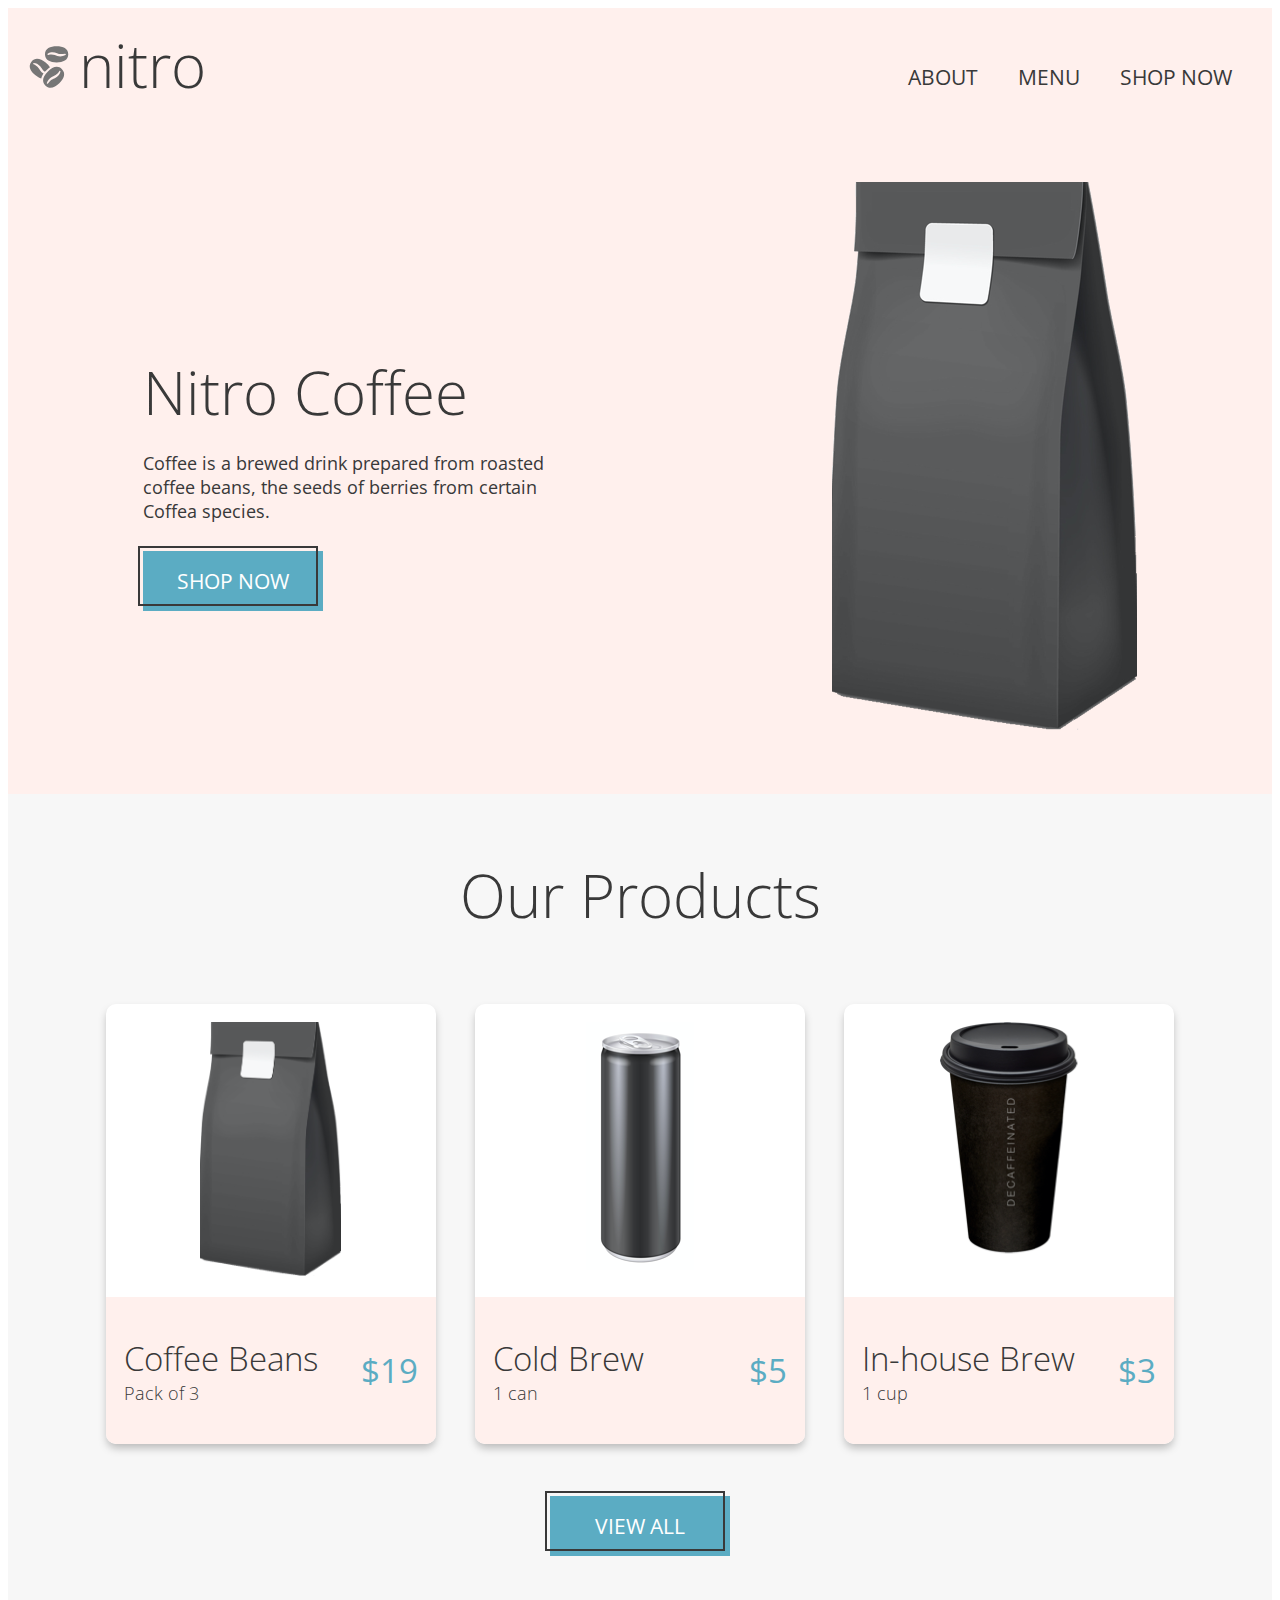
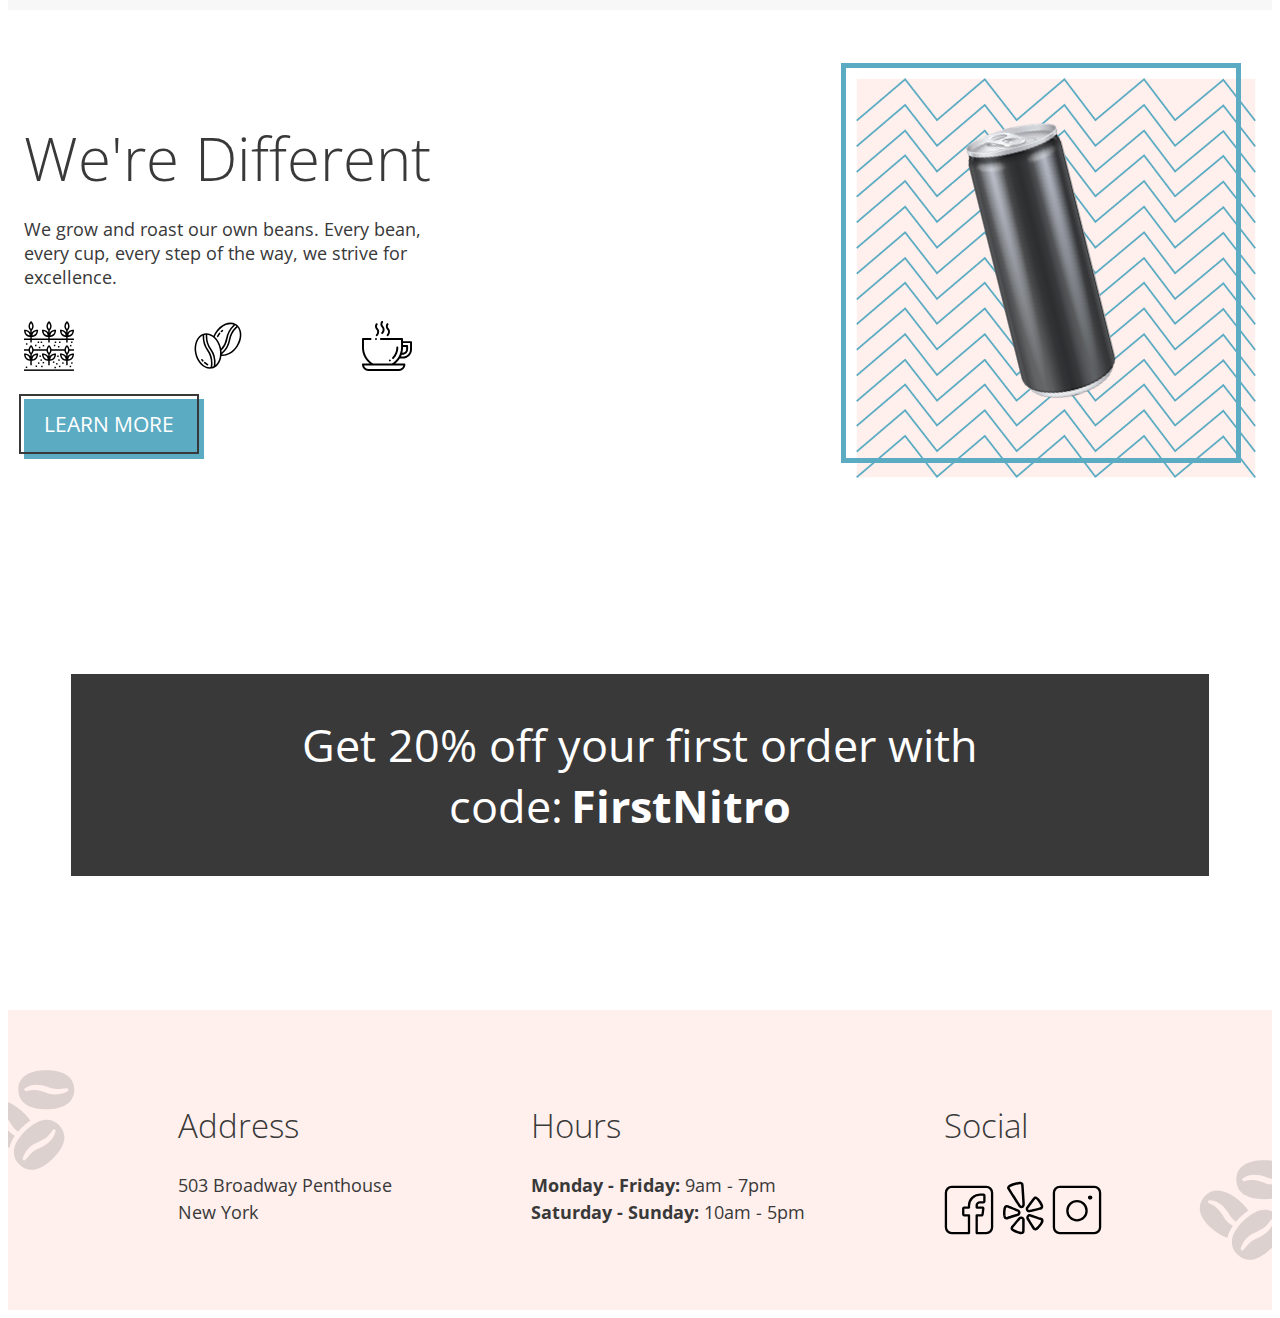
<file: index.html>
<!DOCTYPE html>
<html lang="en">
  <head>
    <meta charset="UTF-8" />
    <meta name="viewport" content="width=device-width, initial-scale=1.0" />
    <link rel="preconnect" href="https://fonts.googleapis.com" />
    <link rel="preconnect" href="https://fonts.gstatic.com" crossorigin />
    <link
      href="https://fonts.googleapis.com/css2?family=Open+Sans:ital,wght@0,300;0,400;0,700;1,400&display=swap"
      rel="stylesheet" />
    <link rel="stylesheet" href="css/global.css" />
    <link rel="stylesheet" href="css/landing.css" />
    <title>Coffee Shop - Home</title>
  </head>
  <body>
    <div class="site-container">
      <header class="header">
        <div class="header__branding">
          <div>
            <a class="header__link" href="#"
              ><img
                class="header__logo"
                src="./assets/logos/coffee-beans-logo-and-footer.svg"
                alt="coffee bean logo"
            /></a>
          </div>
          <div>
            <a class="header__link" href="#"
              ><h2 class="header__title">nitro</h2></a
            >
          </div>
        </div>

        <nav class="nav">
          <ul class="nav__list">
            <li class="nav__item">
              <a class="nav__link" href="#">ABOUT</a>
            </li>
            <li class="nav__item">
              <a class="nav__link" href="./pages/menu.html">MENU</a>
            </li>
            <li class="nav__item">
              <a class="nav__link" href="./pages/menu.html">SHOP NOW</a>
            </li>
          </ul>
        </nav>
      </header>

      <main>
        <section class="hero">
          <div class="hero__desc">
            <h1 class="hero__title">Nitro Coffee</h1>
            <p class="hero__text">
              Coffee is a brewed drink prepared from roasted coffee beans, the
              seeds of berries from certain Coffea species.
            </p>
            <div class="button__group button__group--left">
              <div class="button__container">
                <button class="button button__shop-now:before">SHOP NOW</button>
              </div>
              <div class="button--accent"></div>
            </div>
          </div>
          <div class="hero__graphics">
            <img
              class="hero__image"
              src="./assets/images/coffeebeans-hero.png"
              alt="coffee beans hero image" />
          </div>
        </section>

        <section class="container">
          <h2 class="container__title">Our Products</h2>
          <div class="container__cards">
            <article class="card">
              <img
                class="card__image"
                src="./assets/images/coffeebeans-hero.png"
                alt="coffee beans" />
              <div class="card__details">
                <div class="card__text-group">
                  <h3 class="card__title">Coffee Beans</h3>
                  <p class="card__sub-text">Pack of 3</p>
                </div>
                <p class="card__price">$19</p>
              </div>
            </article>
            <article class="card">
              <img
                class="card__image"
                src="./assets/images/coldbrew.png"
                alt="cold brew" />
              <div class="card__details">
                <div class="card__text-group">
                  <h3 class="card__title">Cold Brew</h3>
                  <p class="card__sub-text">1 can</p>
                </div>
                <p class="card__price">$5</p>
              </div>
            </article>
            <article class="card">
              <img
                class="card__image"
                src="./assets/images/inhousebrew.png"
                alt="in-house brew" />
              <div class="card__details">
                <div class="card__text-group">
                  <h3 class="card__title">In-house Brew</h3>
                  <p class="card__sub-text">1 cup</p>
                </div>
                <p class="card__price">$3</p>
              </div>
            </article>
          </div>

          <div class="button__group">
            <div class="button__container">
              <button class="button">VIEW ALL</button>
            </div>
            <div class="button--accent"></div>
          </div>
        </section>
        <div class="promo__container">
          <section class="promo__group">
            <div class="promo__copy">
              <h2 class="promo__title">We're Different</h2>
              <p class="promo__byline">
                We grow and roast our own beans. Every bean, every cup, every
                step of the way, we strive for excellence.
              </p>
              <div class="promo__image-group">
                <img
                  class="promo__image"
                  src="./assets/images/planting.svg"
                  alt="coffee plants graphic" />
                <img
                  class="promo__image"
                  src="./assets/images/coffee-beans.svg"
                  alt="coffee beans graphic" />
                <img
                  class="promo__image"
                  src="./assets/images/coffee-cup.svg"
                  alt="coffee cup graphic" />
              </div>
              <div class="button__group button__group--left">
                <div class="button__container">
                  <button class="button button__learn-more"></button>
                </div>
              </div>
            </div>

            <div class="promo__graphics-container">
              <div class="promo__graphics">
                <img
                  class="promo__graphics-image"
                  src="./assets/images/tiltedcan.png"
                  alt="tilted can" />
              </div>
            </div>
          </section>

          <div class="banner__container">
            <section class="banner">
              <p class="banner__text">
                Get 20% off your first order with code:<span
                  class="banner__text banner__text--bold"
                  >FirstNitro</span
                >
              </p>
            </section>
          </div>
        </div>
      </main>

      <footer class="footer">
        <div class="footer__images-container">
          <img
            class="footer__images footer__images--left"
            src="./assets/logos/coffee-beans-logo-and-footer.svg" />
        </div>
        <div class="contact__container">
          <section class="contact__address">
            <h3 class="contact__title">Address</h3>
            <p class="contact__text">503 Broadway Penthouse</p>
            <p class="contact__text">New York</p>
          </section>

          <section class="contact__hours">
            <h3 class="contact__title">Hours</h3>
            <p class="contact__text">
              <span class="contact__text contact__text--bold"
                >Monday - Friday:</span
              >
              9am - 7pm
            </p>
            <p class="contact__text">
              <span class="contact__text contact__text--bold"
                >Saturday - Sunday:</span
              >
              10am - 5pm
            </p>
          </section>

          <section class="contact__social">
            <h3 class="contact__title">Social</h3>
            <a href="https://facebook.com"
              ><img
                class="contact__image"
                src="./assets/images/Facebook-Icon.svg"
                alt="facebook"
            /></a>
            <a href="https://yelp.com"
              ><img
                class="contact__image"
                src="./assets/images/Yelp-Icon.svg"
                alt="yelp"
            /></a>
            <a href="https://instagram.com"
              ><img
                class="contact__image"
                src="./assets/images/Instagram-Icon.svg"
                alt="instagram"
            /></a>
          </section>
        </div>
        <div class="footer__images-container">
          <img
            class="footer__images footer__images--right"
            src="./assets/logos/coffee-beans-logo-and-footer.svg" />
        </div>
      </footer>
    </div>
  </body>
</html>
</file>
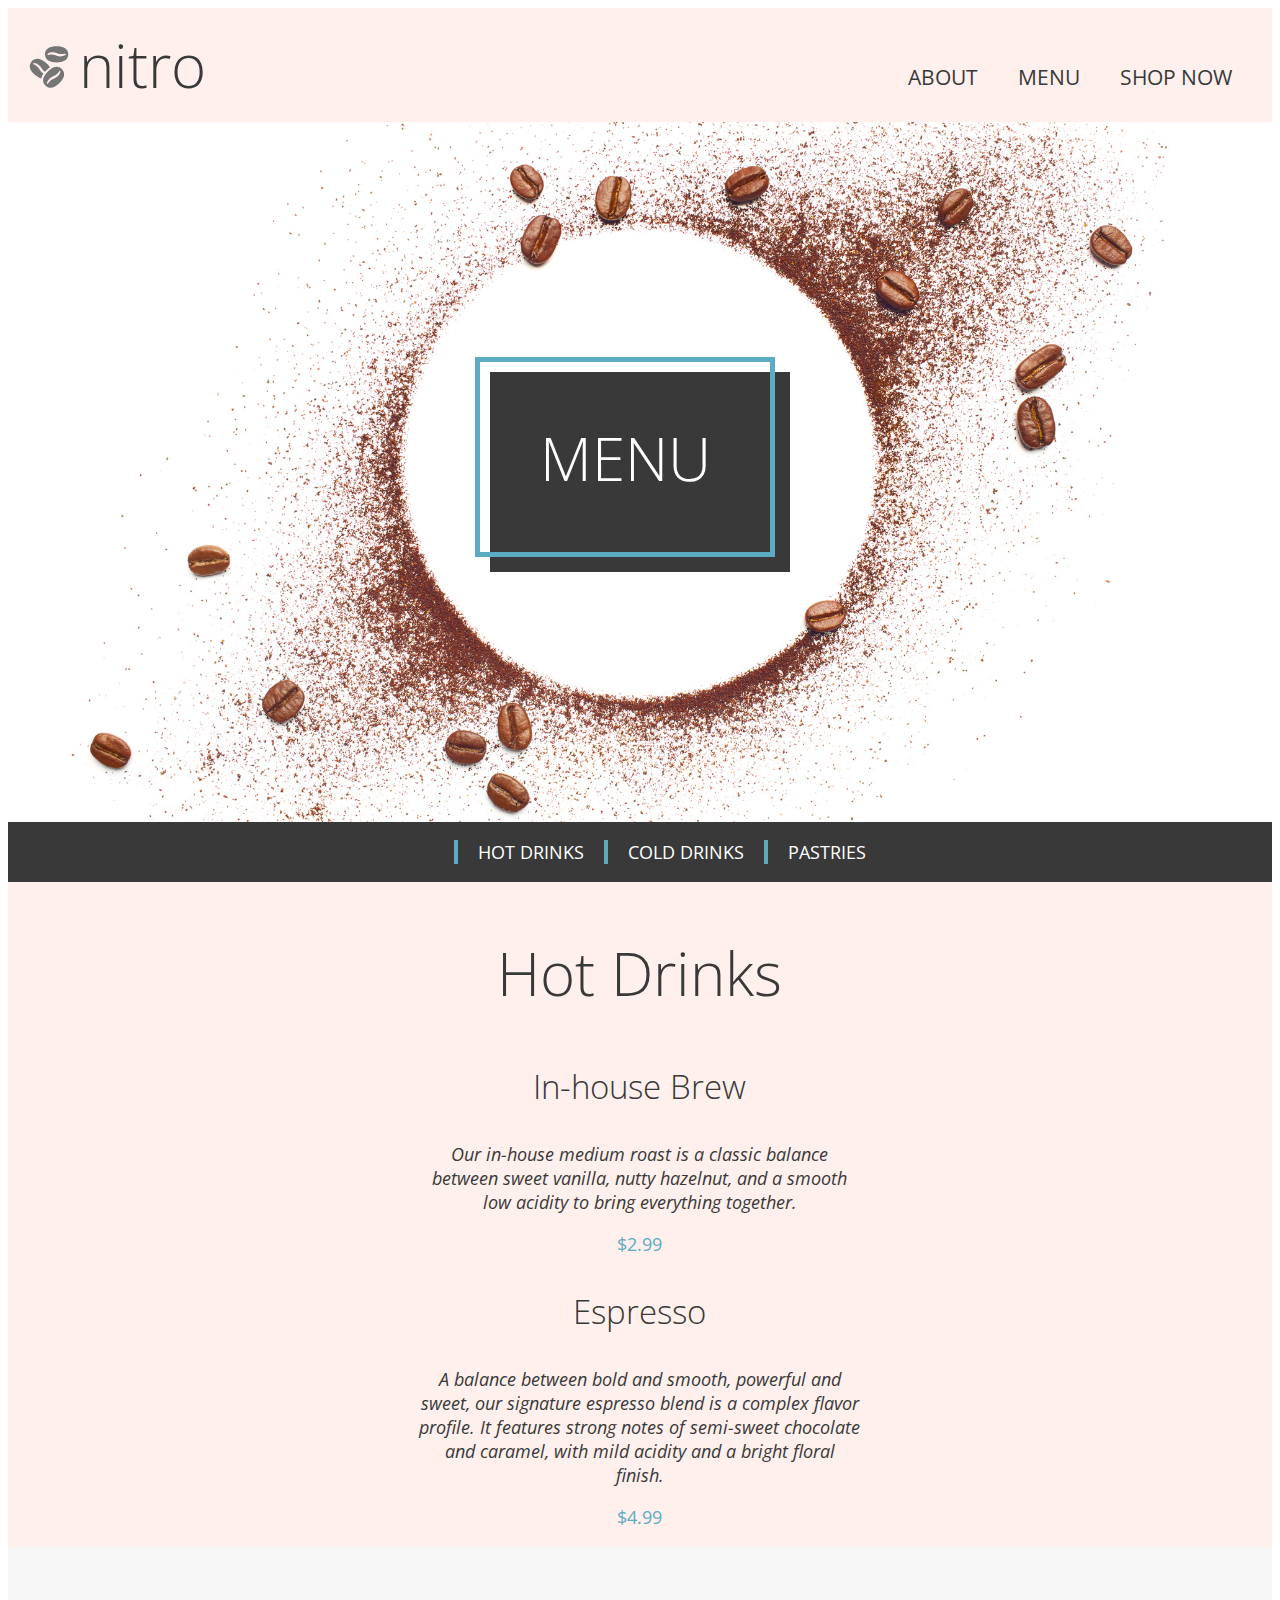
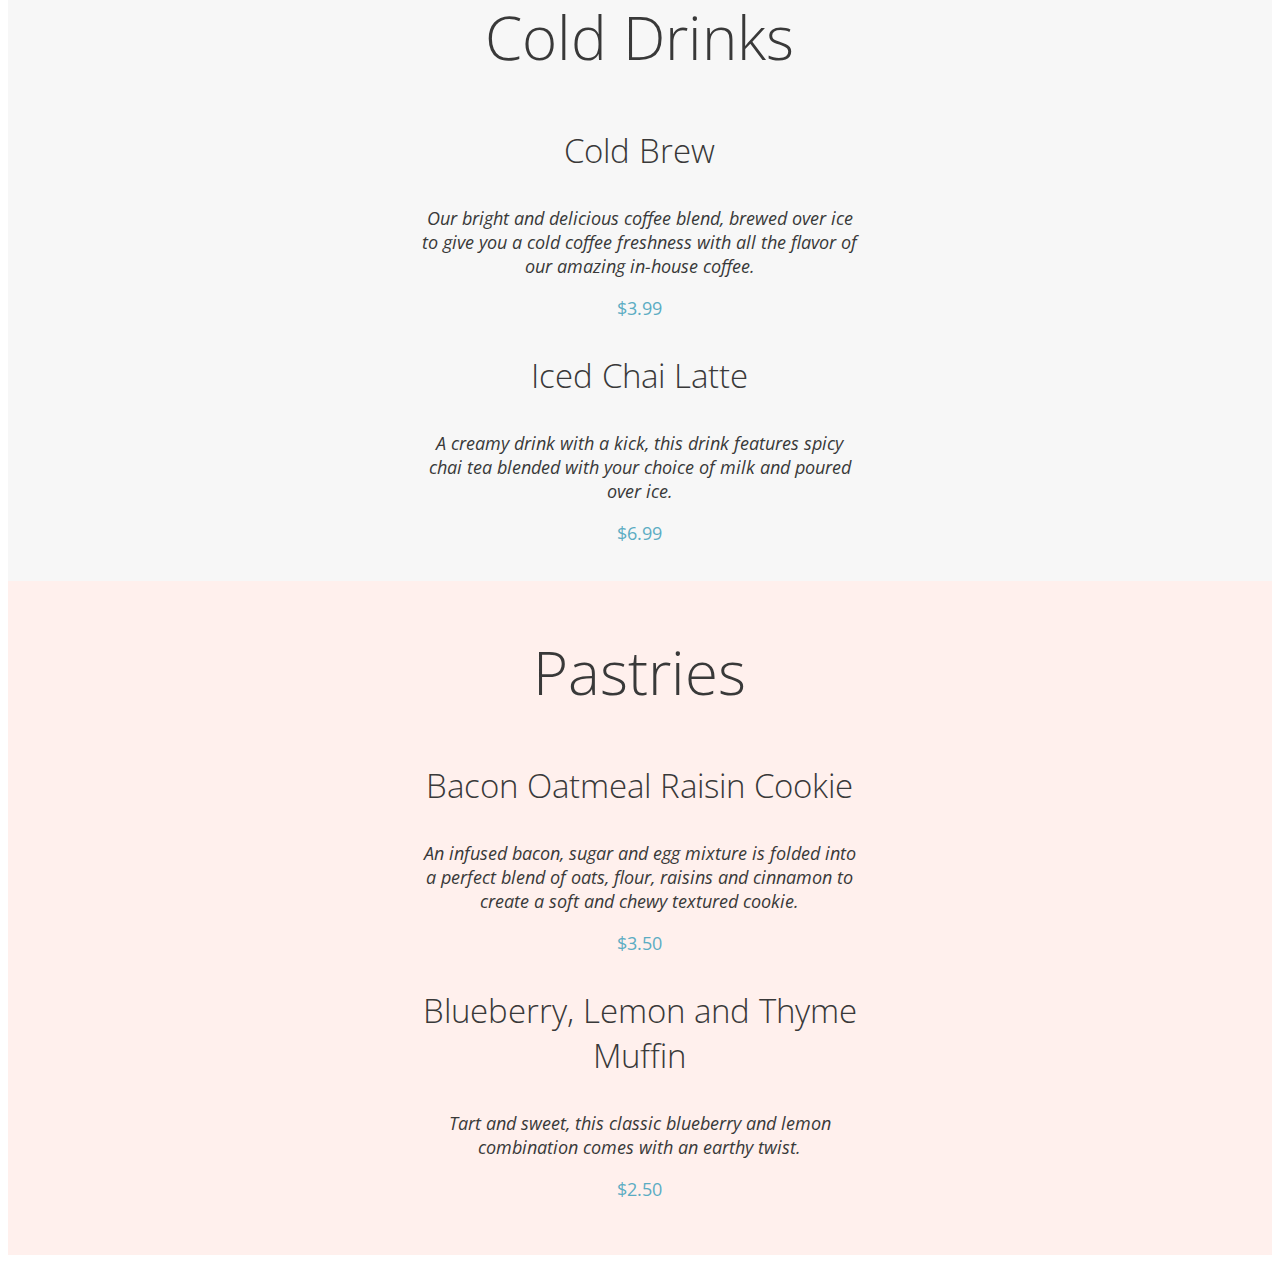
<file: pages/menu.html>
<!DOCTYPE html>
<html lang="en">
  <head>
    <meta charset="UTF-8" />
    <meta name="viewport" content="width=device-width, initial-scale=1.0" />
    <link rel="preconnect" href="https://fonts.googleapis.com" />
    <link rel="preconnect" href="https://fonts.gstatic.com" crossorigin />
    <link
      href="https://fonts.googleapis.com/css2?family=Open+Sans:ital,wght@0,300;0,400;0,700;1,400&display=swap"
      rel="stylesheet" />
    <link rel="stylesheet" href="../css/global.css" />
    <link rel="stylesheet" href="../css/menu.css" />
    <title>Coffee Shop - Menu</title>
  </head>
  <body>
    <div class="site-container">
      <header class="header">
        <div class="header__branding">
          <a class="header__link" href="../index.html"
            ><img
              class="header__logo"
              src="../assets/logos/coffee-beans-logo-and-footer.svg"
              alt="coffee bean logo"
          /></a>
          <a class="header__link" href="../index.html"
            ><h2 class="header__title">nitro</h2></a
          >
        </div>

        <nav class="nav">
          <ul class="nav__list">
            <li class="nav__item">
              <a class="nav__link" href="../index.html">ABOUT</a>
            </li>
            <li class="nav__item">
              <a class="nav__link" href="#">MENU</a>
            </li>
            <li class="nav__item">
              <a class="nav__link" href="#">SHOP NOW</a>
            </li>
          </ul>
        </nav>
      </header>
      <main>
        <div class="box">
          <div class="box__container"></div>
          <div class="box--accent">
            <h1 class="box__text">MENU</h1>
          </div>
        </div>

        <nav class="sub-menu">
          <ul class="sub-menu__list">
            <li class="sub-menu__item">
              <a class="sub-menu__link" href="#hot-drinks">Hot Drinks</a>
            </li>
            <li class="sub-menu__item">
              <a class="sub-menu__link" href="#cold-drinks">Cold Drinks</a>
            </li>
            <li class="sub-menu__item">
              <a class="sub-menu__link" href="#pastries">Pastries</a>
            </li>
          </ul>
        </nav>

        <section class="container__menu">
          <section class="menu">
            <section class="menu__card" id="hot-drinks">
              <h2 class="menu__heading-title">Hot Drinks</h2>
              <h3 class="menu__item-title">In-house Brew</h3>
              <p class="menu__item-desc">
                Our in-house medium roast is a classic balance between sweet
                vanilla, nutty hazelnut, and a smooth low acidity to bring
                everything together.
              </p>
              <p class="menu__item-price">$2.99</p>
              <h3 class="menu__item-title">Espresso</h3>
              <p class="menu__item-desc">
                A balance between bold and smooth, powerful and sweet, our
                signature espresso blend is a complex flavor profile. It
                features strong notes of semi-sweet chocolate and caramel, with
                mild acidity and a bright floral finish.
              </p>
              <p class="menu__item-price">$4.99</p>
            </section>
          </section>

          <section class="container__menu container__menu--accent">
            <section class="menu menu--accent">
              <section class="menu__card" id="cold-drinks">
                <h2 class="menu__heading-title">Cold Drinks</h2>
                <h3 class="menu__item-title">Cold Brew</h3>
                <p class="menu__item-desc">
                  Our bright and delicious coffee blend, brewed over ice to give
                  you a cold coffee freshness with all the flavor of our amazing
                  in-house coffee.
                </p>
                <p class="menu__item-price">$3.99</p>
                <h3 class="menu__item-title">Iced Chai Latte</h3>
                <p class="menu__item-desc">
                  A creamy drink with a kick, this drink features spicy chai tea
                  blended with your choice of milk and poured over ice.
                </p>
                <p class="menu__item-price">$6.99</p>
              </section>
            </section>
          </section>
          <section class="container__menu">
            <section class="menu">
              <section class="menu__card" id="pastries">
                <h2 class="menu__heading-title">Pastries</h2>
                <h3 class="menu__item-title">Bacon Oatmeal Raisin Cookie</h3>
                <p class="menu__item-desc">
                  An infused bacon, sugar and egg mixture is folded into a
                  perfect blend of oats, flour, raisins and cinnamon to create a
                  soft and chewy textured cookie.
                </p>
                <p class="menu__item-price">$3.50</p>
                <h3 class="menu__item-title">
                  Blueberry, Lemon and Thyme Muffin
                </h3>
                <p class="menu__item-desc">
                  Tart and sweet, this classic blueberry and lemon combination
                  comes with an earthy twist.
                </p>
                <p class="menu__item-price">$2.50</p>
              </section>
            </section>
          </section>
        </section>
      </main>
    </div>
  </body>
</html>
</file>
<file: css/global.css>
:root {
  --accent-1: #5bacc3;
  --accent-2: #fff0ed;
  --dk: #393939;
  --md: #f7f7f7;
  --lt: #fff;
  --fw-lt: 300; /* h1, h2, h3 */
  --fw-reg: 400; /* p, a, button, discount */
  --fw-bold: 700;
  --fs-sm: 1.125rem; /* p */
  --fs-sm-med: 1.3125rem; /* button */
  --fs-med: 2.0625rem; /* h3 */
  --fs-banner: 2.8125rem; /* discount */
  --fs-med-lg: 3.125rem; /* menu box text */
  --fs-lg: 3.75rem; /* h1, h2 */
  font-size: 16px;
}

*,
*::before,
*::after {
  box-sizing: border-box;
  color: var(--dk);
  font-weight: var(--fw-lt);
  font-family: "Open Sans", sans-serif;
}

.site-container {
  max-width: 1400px;
  margin: 0;
}

/********** SITE HEADER ************/

header {
  display: flex;
  align-items: center;
  justify-content: space-between;
  background-color: var(--accent-2);
}

.header__branding {
  display: flex;
  margin: 1rem;
}

.header__logo {
  width: 3.125rem;
  margin: 1.125rem 0.3125rem 0 0;
}

.header__link {
  text-decoration: none;
  color: var(--dk);
}

.header__link:hover {
  color: var(--accent-1);
}

.header__title {
  font-size: var(--fs-lg);
  font-weight: var(--fw-lt);
  color: var(--dk);
  margin: 0;
  padding: 0;
}

.header__title:hover {
  color: var(--accent-1);
}

/********** NAV ************/

.nav__list {
  display: flex;
}

.nav__item {
  margin-top: 1.5rem;
  margin-right: 2.5rem;
  list-style-type: none;
  font-size: 1.3125rem;
  font-weight: var(--fw-reg);
  text-transform: uppercase;
}

.nav__link {
  text-decoration: none;
  color: var(--dk);
  font-size: 1.3125rem;
  font-weight: var(--fw-reg);
}

.nav__link:active,
.nav__link:hover {
  color: var(--accent-1);
}

/************ UNIVERSAL ************/

.button__group {
  display: flex;
  justify-content: center;
  align-items: center;
  margin-top: 4rem;
}

.button__group--left {
  justify-content: flex-start;

}

.button__container {
  display: inline-flex;
  justify-content: center;
  align-items: center;
  position: absolute;
  width: 11.25rem;
  height: auto;
}


.button {
  background-color: var(--accent-1);
  color: var(--lt);
  font-size: var(--fs-sm-med);
  font-weight: var(--fw-reg);
  width: 11.25rem;
  height: 3.75rem;
  margin-bottom: 3rem;
  border: 2px solid var(--accent-1);
  position: relative;
}

.button:before {
  content: "";
  width: 11.25rem;
  height: 3.75rem;
  border: 2px solid var(--dk);
  color: var(--lt);
  display: flex;
  justify-content: center;
  align-items: center;
  bottom: 3px;
  right: 3px;
  position: absolute;
  color: var(--lt);
  font-size: var(--fs-sm-med);
  font-weight: var(--fw-reg);
}

.button__learn-more:before {
  content: "LEARN MORE";
}

.button__shop-now:before {
  content: "SHOP NOW";
}

.button__view-all:before {
  content: "VIEW ALL";
}

.button:active:before {
  width: 100%;
  height: 100%;
  bottom: 0;
  right: 0;
}
</file>
<file: css/landing.css>
/************ HERO ************/

.hero {
  background-color: var(--accent-2);
  height: 42rem;
  display: flex;
  justify-content: space-around;
  align-items: center;
}

.hero__desc {
  width: 33%;
  display: flex;
  flex-direction: column;
  justify-content: space-around;
}

.hero__title {
  font-size: var(--fs-lg);
  font-weight: var(--fw-lt);
  margin-bottom: 0;
}

.hero__text {
  font-size: var(--fs-sm);
  font-weight: var(--fw-reg);
}

.hero__link {
  font-size: var(--fs-sm);
  font-weight: var(--fw-reg);
}

/********** CONTAINER FOR PRODUCT CARDS *********/

.container {
  background-color: var(--md);
  margin: 0;
  padding: 3.75rem;
  display: flex;
  flex-direction: column;
  justify-content: center;
}

.container__title {
  font-size: var(--fs-lg);
  font-weight: var(--fw-lt);
  text-align: center;
  margin-top: 0;
}

.container__cards {
  display: flex;
  justify-content: space-around;
  height: 31.25rem;
  padding: 1.125rem;
}

.container__link {
  font-weight: var(--fw-reg);
}

/********** PRODUCT CARDS *********/

.card {
  display: flex;
  flex-direction: column;
  justify-content: space-between;
  align-items: center;
  background-color: var(--lt);
  border-radius: 0.625rem;
  text-align: center;
  box-shadow: rgba(0, 0, 0, 0.25) 0px 5px 9px -1px;
  margin-bottom: 2.5rem;
  width: 20.625rem;
  height: 27.5rem;
}

.card__image {
  max-height: 17rem;
  padding-top: 1.125rem;
}

.card__details {
  background-color: var(--accent-2);
  width: 100%;
  display: flex;
  justify-content: space-between;
  padding: 1.125rem;
  border-bottom-left-radius: 0.625rem;
  border-bottom-right-radius: 0.625rem;
}

.card__text-group {
  display: flex;
  flex-direction: column;
  align-items: flex-start;
  justify-content: center;
}

.card__title {
  font-size: var(--fs-med);
  font-weight: var(--fw-lt);
  margin: 0;
  padding: 0;
}

.card__sub-text {
  font-size: var(--fs-sm);
  font-weight: var(--fw-lt);
  margin: 0;
  padding: 0;
}

.card__price {
  font-size: var(--fs-med);
  font-weight: var(--fw-reg);
  color: var(--accent-1);
}

/************ PROMO CONTAINER ************/

.promo__container {
  display: flex;
  flex-direction: column;
  justify-content: space-around;
  align-items: center;
  height: 62.5rem;
}

.promo__group {
  display: flex;
  justify-content: space-between;
  align-items: center;
  height: 80%;
  margin: 0 1rem 8rem 1rem;
}

.promo__copy {
  display: flex;
  flex-direction: column;
  justify-content: space-between;
  align-items: space-between;
  width: 35%;
  height: 60%;
}

.promo__title {
  font-size: var(--fs-lg);
  font-weight: var(--fw-lt);
  margin: 0;
}

.promo__byline {
  font-size: var(--fs-sm);
  font-weight: var(--fw-reg);
  margin-bottom: 2rem;
}

.promo__image-group {
  display: flex;
  justify-content: space-between;
  align-items: center;
  margin-bottom: 1.125rem;
  width: 90%;
}

.promo__image {
  width: 3.125rem;
}

/********* PROMO GRAPHICS CAN ********/

.promo__graphics-container:before {
  content: "";
  display: flex;
  justify-content: center;
  align-items: center;
  bottom: 15px;
  right: 15px;
  border: 5px solid var(--accent-1);
  width: 25rem;
  height: 25rem;
  position: absolute;
}

.promo__graphics-container {
  display: flex;
  justify-content: center;
  align-items: center;
  width: 25rem;
  height: 25rem;
  background-image: url("../assets/images/coldbrewbackground.png");
  background-size: cover;
  background-repeat: no-repeat;
  background-position: center;
  min-width: 25rem;
  min-height: 25rem;
  position: relative;
}

.promo__graphics-image {
  position: relative;
  bottom: 15px;
  right: 15px;
}

/************* BANNER *************/

.banner__container {
  height: 500px;
  display: flex;
  width: 90%;
  flex-direction: column;
}
.banner {
  background-color: var(--dk);
  padding: 0;
}

.banner__text {
  font-size: var(--fs-banner);
  font-weight: var(--fw-reg);
  text-align: center;
  color: var(--lt);
  padding: 2.5rem;
  margin: 0;
}

.banner__text--bold {
  font-weight: var(--fw-bold);
  padding-left: 0.5rem;
}

/************ FOOTER ************/

.footer {
  background-color: var(--accent-2);
  height: 18.75rem;
  display: flex;
  justify-content: space-between;
  width: 100%;
}

.footer__images-container {
  overflow: hidden;
}

.footer__images {
  position: relative;
  opacity: 25%;
  position: relative;
  width: 7.5rem;
  object-fit: contain;
}

.footer__images--left {
  top: 50px;
  left: -40px;
}

.footer__images--right {
  top: 140px;
  left: 15px;
}

.contact__container {
  display: flex;
  justify-content: space-around;
  padding-top: 3.75rem;
  z-index: 99;
  width: 100%;
}

.contact__title {
  font-size: var(--fs-med);
  font-weight: var(--fw-lt);
}

.contact__text {
  font-size: var(--fs-sm);
  font-weight: var(--fw-reg);
  line-height: 0.5;
}

.contact__text--bold {
  font-weight: var(--fw-bold);
}

.contact__image {
  width: 3.125rem;
  height: auto;
}

/********** ANIMATIONS **********/

/**** GRAPHICS IMAGE ROTATION ****/

@keyframes rotate {
  from {
    -webkit-transform: rotate(0deg);
    transform: rotate(0deg);
  }
  to {
    -webkit-transform: rotate(359deg);
    transform: rotate(359deg);
  }
}

.promo__graphics:hover .promo__graphics-image {
  -webkit-animation: rotate 2s infinite linear;
  animation: rotate 2s infinite linear;
}

/*** PROMO BANNER COLOR CHANGE ***/

@keyframes color-change {
  from {
    background-color: var(--dk);
  }
  to {
    background-color: var(--accent-1);
  }
}

.banner {
  animation: color-change 2.5s infinite linear alternate;
}
</file>
<file: css/menu.css>
/************ MENU HERO & BOX ************/

.box {
  display: flex;
  justify-content: center;
  align-items: center;
  background-color: var(--lt);
  background-image: url("../assets/images/coffee-circle.jpg");
  background-position: center;
  background-repeat: no-repeat;
  background-size: cover;
  height: 43.75rem;
  width: 100%;
}

.box__container {
  display: inline-flex;
  justify-content: center;
  align-items: center;
  width: 18.75rem;
  height: 12.5rem;
  background-color: var(--dk);
  position: absolute;
  border: 5px solid var(--dk);
}

.box--accent {
  border: 5px solid var(--accent-1);
  offset: 15px;
  position: relative;
  width: 18.75rem;
  height: 12.5rem;
  bottom: 15px;
  right: 15px;
}

.box__text {
  display: flex;
  justify-content: center;
  align-items: center;
  position: relative;
  color: var(--lt);
  font-size: var(--fs-lg);
  font-weight: var(--fw-lt);
  text-align: center;
  bottom: -15px;
  right: 0px;
}

/*********** MENU NAV ***********/

.sub-menu {
  background-color: var(--dk);
  display: flex;
  justify-content: center;
  width: 100%;
  height: 3.75rem;
}

.sub-menu__list {
  display: flex;
  justify-content: center;
  align-items: center;
}

.sub-menu__item {
  color: var(--lt);
  list-style-type: none;
  border-left: 4px solid var(--accent-1);
  margin: 10px;
  padding-left: 20px;
}

.sub-menu__link {
  text-decoration: none;
  color: var(--lt);
  text-transform: uppercase;
  font-size: var(--fs-sm);
  font-weight: var(--fw-reg);
}

.sub-menu__link:hover {
  color: var(--accent-1);
}

/********** MENU ITEMS **********/

.container__menu {
  margin-top: -5px;
  width: 100%;
  display: flex;
  flex-direction: column;
  align-items: center;
  background-color: var(--accent-2);
  text-align: center;
  margin: 0;
  padding: 0;
  padding-bottom: 1.125rem;
}

.container__menu--accent {
  background-color: var(--md);
}

.menu {
  width: 35%;
}

.menu--accent {
  background-color: var(--md);
}

.menu__heading-title {
  font-size: var(--fs-lg);
  font-weight: var(--fw-lt);
}

.menu__item-title {
  font-size: var(--fs-med);
  font-weight: var(--fw-lt);
}

.menu__item-desc {
  font-size: var(--fs-sm);
  font-weight: var(--fw-reg);
  font-style: italic;
}

.menu__item-price {
  color: var(--accent-1);
  font-size: var(--fs-sm);
  font-weight: var(--fw-reg);
}
</file>
